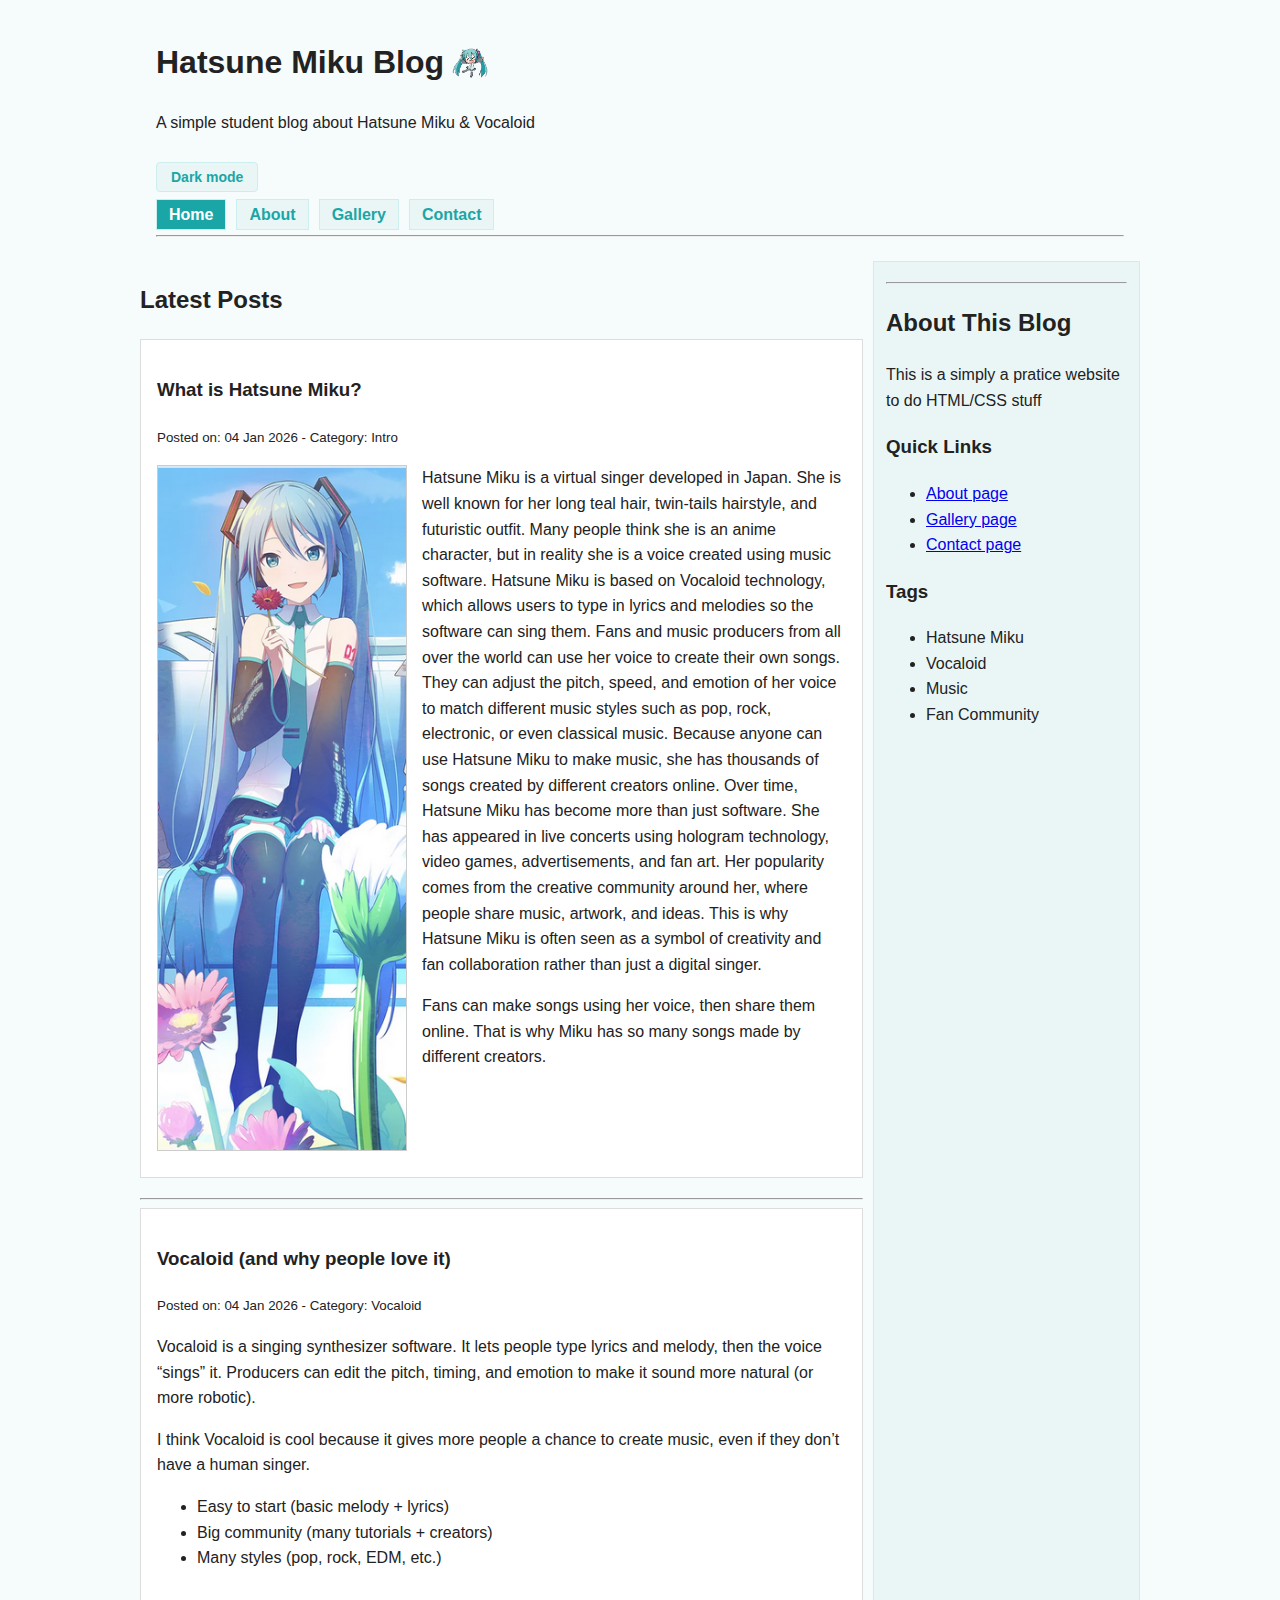
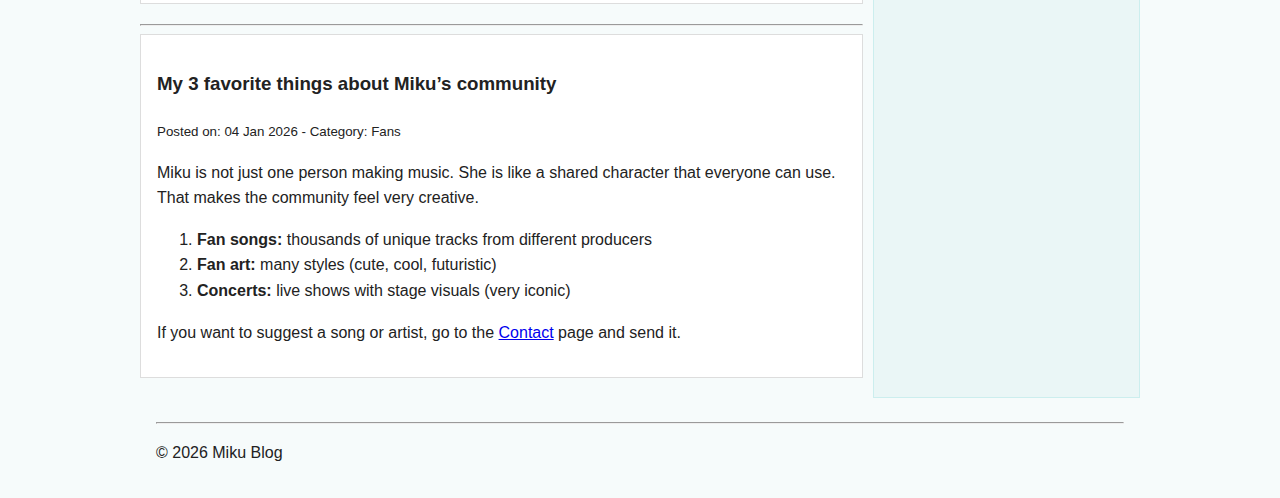
<file: index.html>
<!doctype html>
<html lang="en">
<head>
  <meta charset="utf-8">
  <meta name="viewport" content="width=device-width, initial-scale=1">
  <title>Home - Miku Blog</title>
  <link rel="stylesheet" href="../css/style.css">
</head>
<body>

  <header>
    <h1 class="site-title">Hatsune Miku Blog
    <img src="../images/chibi-miku.png" alt="Chibi Hatsune Miku" class="chibi-miku">
    </h1>
    <p>A simple student blog about Hatsune Miku & Vocaloid</p>
    <button id="themeBtn" class="theme-btn" type="button">Dark mode</button>
  <nav class="navbar">
    <ul class="nav-list">
      <li><a href="index.html">Home</a></li>
      <li><a href="about.html">About</a></li>
      <li><a href="gallery.html">Gallery</a></li>
      <li><a href="contact.html">Contact</a></li>
    </ul>
  </nav>
  <hr>
  </header>
  <main class="blog-layout">
    <!-- blog layout: posts + sidebar -->
    <section>
      <h2>Latest Posts</h2>
      <article>
        <h3>What is Hatsune Miku?</h3>
        <p><small>Posted on: 04 Jan 2026 - Category: Intro</small></p>
        <img src="../images/miku1.png" alt="Hatsune Miku " class = "post-image">
        <p>
          Hatsune Miku is a virtual singer developed in Japan. She is well known for her long teal hair, twin-tails hairstyle, and futuristic outfit. Many people think she is an anime character, but in reality she is a voice created using music software. Hatsune Miku is based on Vocaloid technology, which allows users to type in lyrics and melodies so the software can sing them.
          Fans and music producers from all over the world can use her voice to create their own songs. They can adjust the pitch, speed, and emotion of her voice to match different music styles such as pop, rock, electronic, or even classical music. Because anyone can use Hatsune Miku to make music, she has thousands of songs created by different creators online.
          Over time, Hatsune Miku has become more than just software. She has appeared in live concerts using hologram technology, video games, advertisements, and fan art. Her popularity comes from the creative community around her, where people share music, artwork, and ideas. This is why Hatsune Miku is often seen as a symbol of creativity and fan collaboration rather than just a digital singer.
        </p>
        <p>
          Fans can make songs using her voice, then share them online. That is why Miku has so many songs
          made by different creators.
        </p>
      </article>
      <hr>
      <article>
        <h3>Vocaloid (and why people love it)</h3>
        <p><small>Posted on: 04 Jan 2026 - Category: Vocaloid</small></p>
        <p>
          Vocaloid is a singing synthesizer software. It lets people type lyrics and melody, then the voice
          “sings” it. Producers can edit the pitch, timing, and emotion to make it sound more natural (or more robotic).
        </p>
        <p>
          I think Vocaloid is cool because it gives more people a chance to create music, even if they don’t have
          a human singer.
        </p>
        <ul>
          <li>Easy to start (basic melody + lyrics)</li>
          <li>Big community (many tutorials + creators)</li>
          <li>Many styles (pop, rock, EDM, etc.)</li>
        </ul>
      </article>

      <hr>

      <article>
        <h3>My 3 favorite things about Miku’s community</h3>
        <p><small>Posted on: 04 Jan 2026 - Category: Fans</small></p>
        <p>
          Miku is not just one person making music. She is like a shared character that everyone can use.
          That makes the community feel very creative.
        </p>
        <ol>
          <li><b>Fan songs:</b> thousands of unique tracks from different producers</li>
          <li><b>Fan art:</b> many styles (cute, cool, futuristic)</li>
          <li><b>Concerts:</b> live shows with stage visuals (very iconic)</li>
        </ol>
        <p>
          If you want to suggest a song or artist, go to the <a href="contact.html">Contact</a> page and send it.
        </p>
      </article>
    </section>

    <aside>
      <hr>
      <h2>About This Blog</h2>
      <p>This is a simply a pratice website to do HTML/CSS stuff
      </p>

      <h3>Quick Links</h3>
      <ul>
        <li><a href="about.html">About page</a></li>
        <li><a href="gallery.html">Gallery page</a></li>
        <li><a href="contact.html">Contact page</a></li>
      </ul>

      <h3>Tags</h3>
      <ul>
        <li>Hatsune Miku</li>
        <li>Vocaloid</li>
        <li>Music</li>
        <li>Fan Community</li>
      </ul>
    </aside>
  </main>
  <footer>
    <hr>
    <p>© 2026 Miku Blog</p>
  </footer>
</body>
</html>
<script>
  const navLinks = document.querySelectorAll(".navbar a");
  const currentPage = window.location.pathname.split("/").pop();

  navLinks.forEach(link => {
    if (link.getAttribute("href") === currentPage) {
      link.style.backgroundColor = "#1aa6a6";
      link.style.color = "white";
    }
  });
</script>
<script>
  const btn = document.getElementById("themeBtn");
  btn.addEventListener("click", function () {
    document.body.classList.toggle("dark");
  });
</script>
</file>
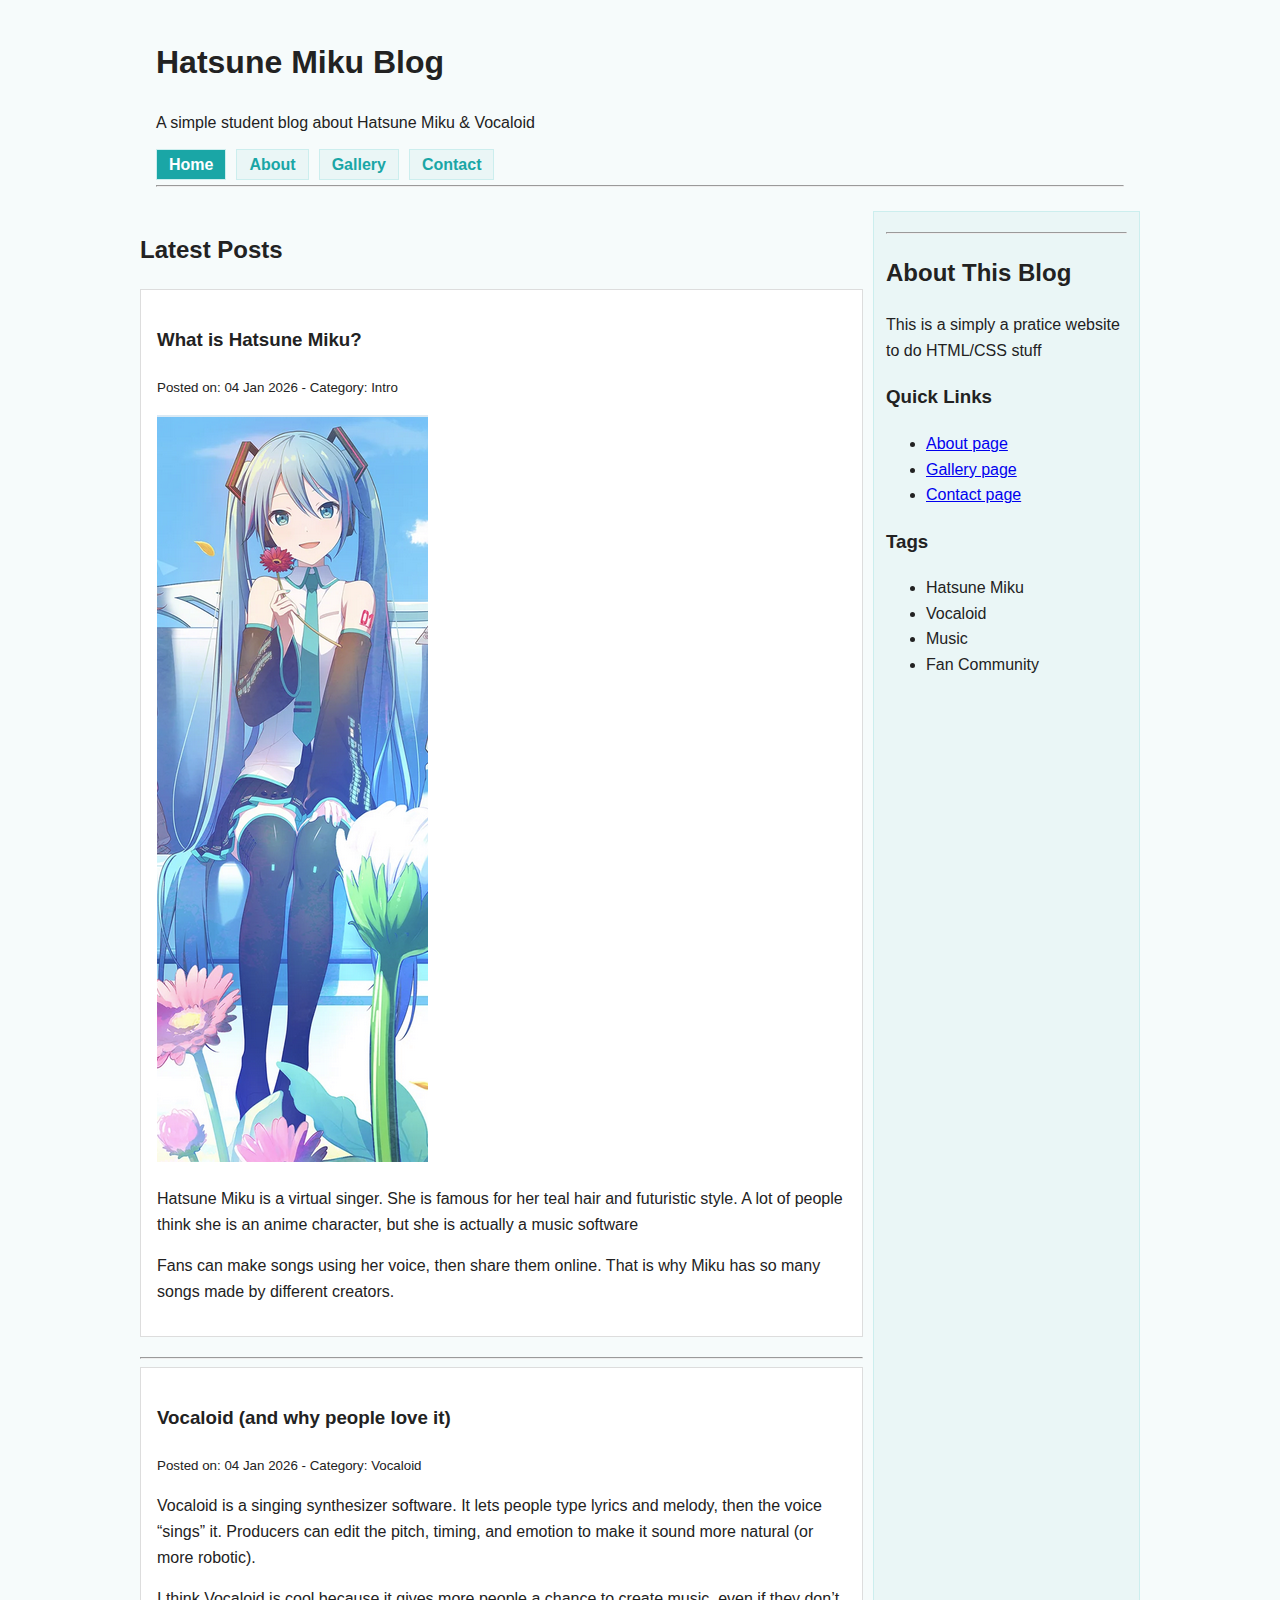
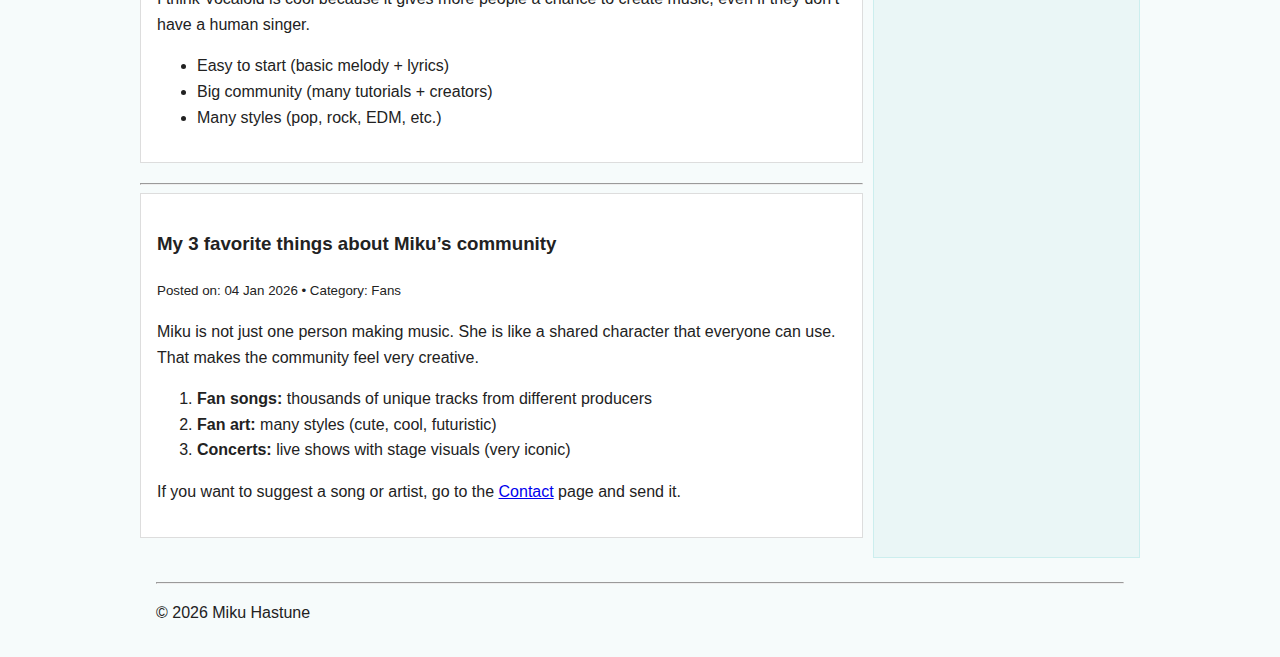
<file: main/index.html>
<!doctype html>
<html lang="en">
<head>
  <meta charset="utf-8">
  <meta name="viewport" content="width=device-width, initial-scale=1">
  <title>Miku Blog</title>
  <link rel="stylesheet" href="../css/style.css">
</head>
<body>

  <header>
    <h1>Hatsune Miku Blog</h1>
    <p>A simple student blog about Hatsune Miku & Vocaloid</p>

  <nav class="navbar">
    <ul class="nav-list">
      <li><a href="index.html">Home</a></li>
      <li><a href="about.html">About</a></li>
      <li><a href="gallery.html">Gallery</a></li>
      <li><a href="contact.html">Contact</a></li>
    </ul>
  </nav>
  <hr>
  </header>
  <main class="blog-layout">
    <!-- blog layout: posts + sidebar -->
    <section>
      <h2>Latest Posts</h2>
      <article>
        <h3>What is Hatsune Miku?</h3>
        <p><small>Posted on: 04 Jan 2026 - Category: Intro</small></p>
        <img src="../images/miku1.png" alt="Hatsune Miku " class = "miku1-image">
        <p>
          Hatsune Miku is a virtual singer. She is famous for her teal hair and futuristic style.
          A lot of people think she is an anime character, but she is actually a music software
        </p>
        <p>
          Fans can make songs using her voice, then share them online. That is why Miku has so many songs
          made by different creators.
        </p>
      </article>
      <hr>
      <article>
        <h3>Vocaloid (and why people love it)</h3>
        <p><small>Posted on: 04 Jan 2026 - Category: Vocaloid</small></p>
        <p>
          Vocaloid is a singing synthesizer software. It lets people type lyrics and melody, then the voice
          “sings” it. Producers can edit the pitch, timing, and emotion to make it sound more natural (or more robotic).
        </p>
        <p>
          I think Vocaloid is cool because it gives more people a chance to create music, even if they don’t have
          a human singer.
        </p>
        <ul>
          <li>Easy to start (basic melody + lyrics)</li>
          <li>Big community (many tutorials + creators)</li>
          <li>Many styles (pop, rock, EDM, etc.)</li>
        </ul>
      </article>

      <hr>

      <article>
        <h3>My 3 favorite things about Miku’s community</h3>
        <p><small>Posted on: 04 Jan 2026 • Category: Fans</small></p>
        <p>
          Miku is not just one person making music. She is like a shared character that everyone can use.
          That makes the community feel very creative.
        </p>
        <ol>
          <li><b>Fan songs:</b> thousands of unique tracks from different producers</li>
          <li><b>Fan art:</b> many styles (cute, cool, futuristic)</li>
          <li><b>Concerts:</b> live shows with stage visuals (very iconic)</li>
        </ol>
        <p>
          If you want to suggest a song or artist, go to the <a href="contact.html">Contact</a> page and send it.
        </p>
      </article>
    </section>

    <aside>
      <hr>
      <h2>About This Blog</h2>
      <p>This is a simply a pratice website to do HTML/CSS stuff
      </p>

      <h3>Quick Links</h3>
      <ul>
        <li><a href="about.html">About page</a></li>
        <li><a href="gallery.html">Gallery page</a></li>
        <li><a href="contact.html">Contact page</a></li>
      </ul>

      <h3>Tags</h3>
      <ul>
        <li>Hatsune Miku</li>
        <li>Vocaloid</li>
        <li>Music</li>
        <li>Fan Community</li>
      </ul>
    </aside>
  </main>
  <footer>
    <hr>
    <p>© 2026 Miku Hastune</p>
  </footer>
</body>
</html>
<script>
  const navLinks = document.querySelectorAll(".navbar a");
  const currentPage = window.location.pathname.split("/").pop();

  navLinks.forEach(link => {
    if (link.getAttribute("href") === currentPage) {
      link.style.backgroundColor = "#1aa6a6";
      link.style.color = "white";
    }
  });
</script>
</file>
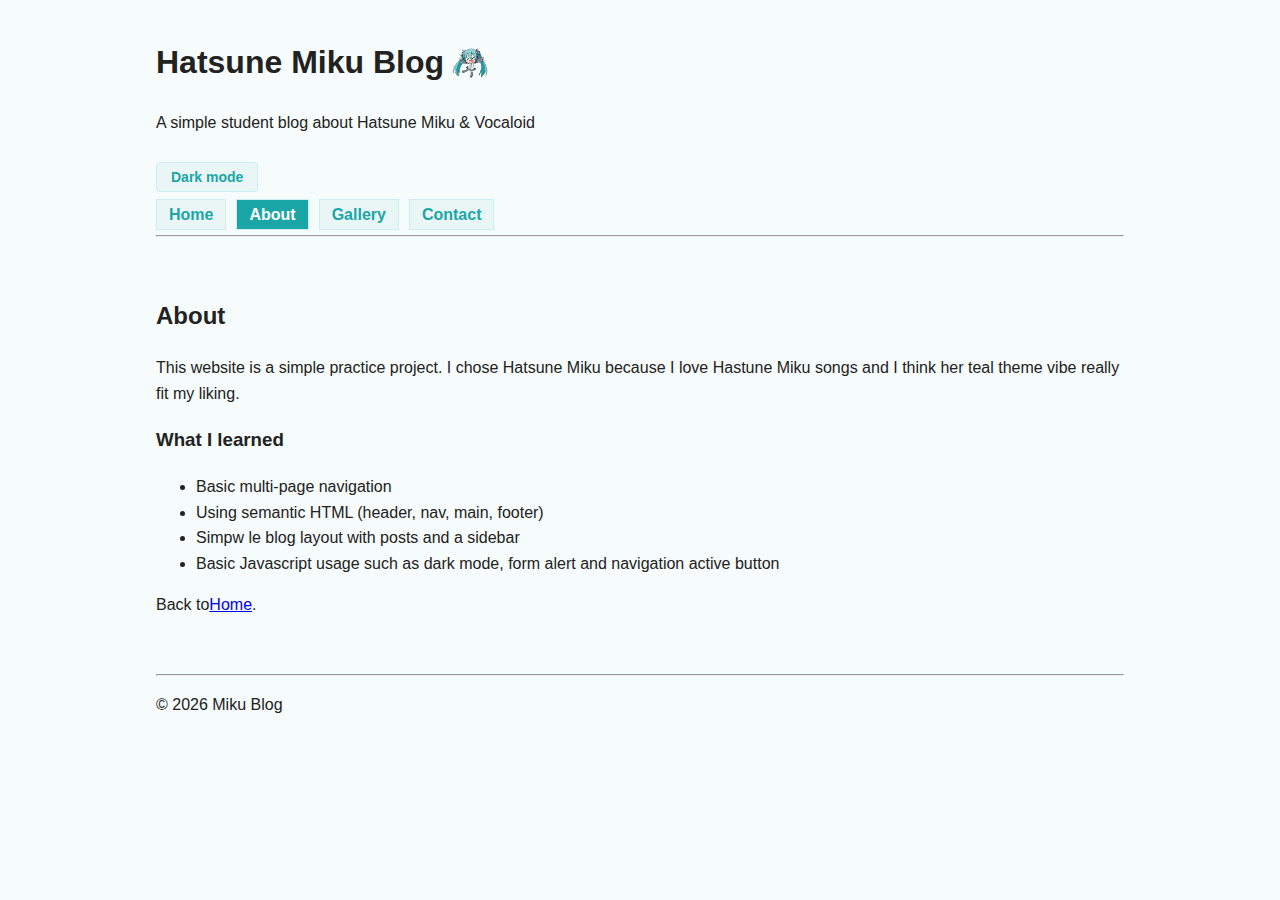
<file: about.html>
<!doctype html>
<html lang="en">
<head>
  <meta charset="utf-8">
  <meta name="viewport" content="width=device-width, initial-scale=1">
  <title>About - Miku Blog</title>
  <link rel="stylesheet" href="css/style.css">
</head>
<body>

  <header>
    <h1 class="site-title">Hatsune Miku Blog
    <img src="images/chibi-miku.png" alt="Chibi Hatsune Miku" class="chibi-miku">
    </h1>

    <p>A simple student blog about Hatsune Miku & Vocaloid</p>
    <button id="themeBtn" class="theme-btn" type="button">Dark mode</button>
    <nav class="navbar">
      <ul class="nav-list">
        <li><a href="index.html">Home</a></li>
        <li><a href="about.html">About</a></li>
        <li><a href="gallery.html">Gallery</a></li>
        <li><a href="contact.html">Contact</a></li>
      </ul>
    </nav>
    <hr>
  </header>

  <main>
    <section class="single">
      <h2>About</h2>
      <p>
        This website is a simple practice project. I chose Hatsune Miku because I love Hastune Miku songs and I think her teal theme vibe really fit 
        my liking.
      </p>

      <h3>What I learned</h3>
      <ul>
        <li>Basic multi-page navigation</li>
        <li>Using semantic HTML (header, nav, main, footer)</li>
        <li>Simpw le blog layout with posts and a sidebar</li>
        <li>Basic Javascript usage such as dark mode, form alert and navigation active button</li>
      </ul>

      <p>Back to<a href="index.html">Home</a>.</p>
    </section>
  </main>
  <footer>
    <hr>
    <p>© 2026 Miku Blog</p>
  </footer>
</body>
</html>
<script>
  const navLinks = document.querySelectorAll(".navbar a");
  const currentPage = window.location.pathname.split("/").pop();

  navLinks.forEach(link => {
    if (link.getAttribute("href") === currentPage) {
      link.style.backgroundColor = "#1aa6a6";
      link.style.color = "white";
    }
  });
</script>
<script>
  const btn = document.getElementById("themeBtn");
  btn.addEventListener("click", function () {
    document.body.classList.toggle("dark");
  });
</script>
</file>
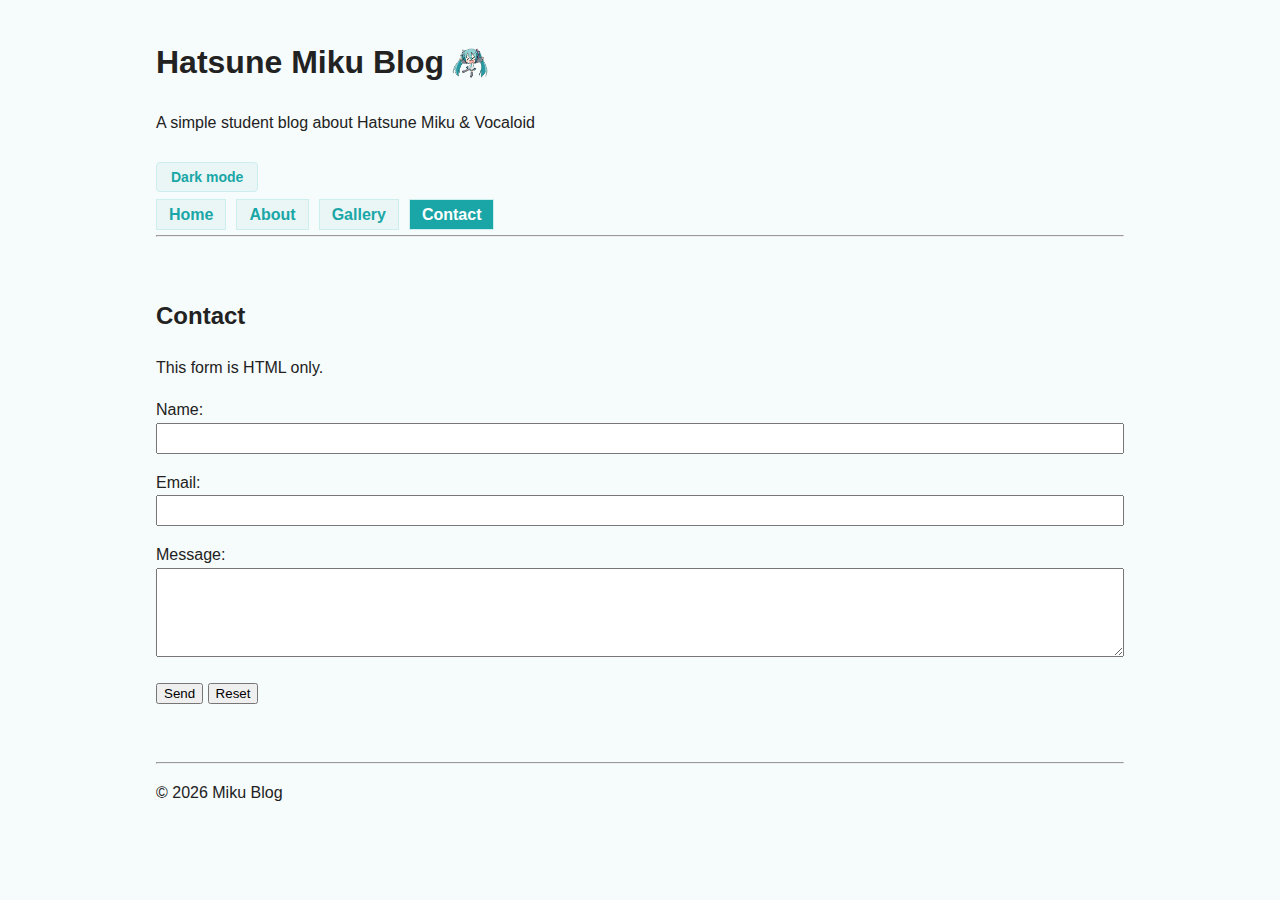
<file: contact.html>
<!doctype html>
<html lang="en">
<head>
  <meta charset="utf-8">
  <meta name="viewport" content="width=device-width, initial-scale=1">
  <title>Contact - Miku Blog</title>
  <link rel="stylesheet" href="../css/style.css">
</head>
<body>

<header>
  <h1 class="site-title">Hatsune Miku Blog
  <img src="../images/chibi-miku.png" alt="Chibi Hatsune Miku" class="chibi-miku">
  </h1>
  <p>A simple student blog about Hatsune Miku & Vocaloid</p>
  <button id="themeBtn" class="theme-btn" type="button">Dark mode</button>
  <nav class="navbar">
    <ul class="nav-list">
      <li><a href="index.html">Home</a></li>
      <li><a href="about.html">About</a></li>
      <li><a href="gallery.html">Gallery</a></li>
      <li><a href="contact.html" aria-current="page">Contact</a></li>
    </ul>
  </nav>
  <hr>
</header>

<main class="single">
  <h2>Contact</h2>
  <p>This form is HTML only.</p>

  <form id="contactForm" action="#" method="post">
    <p>
      <label>Name:</label><br>
      <input type="text" required>
    </p>

    <p>
      <label>Email:</label><br>
      <input type="email" required>
    </p>

    <p>
      <label>Message:</label><br>
      <textarea rows="5" required></textarea>
    </p>

    <button type="submit">Send</button>
    <button type="reset">Reset</button>
  </form>
  <p id="formMessage" class="form-message"></p>
</main>
<footer>
  <hr>
  <p>© 2026 Miku Blog</p>
</footer>
</body>
</html>
<script>
  /* nav current page  */
  const navLinks = document.querySelectorAll(".navbar a");
  const currentPage = window.location.pathname.split("/").pop();

  navLinks.forEach(link => {
    if (link.getAttribute("href") === currentPage) {
      link.style.backgroundColor = "#1aa6a6";
      link.style.color = "white";
    }
  });
  /* form confirmation */
  const form = document.getElementById("contactForm");
  const message = document.getElementById("formMessage");
  form.addEventListener("submit", function (e) {
    e.preventDefault();
    message.textContent = "Thanks for your message! This is a demo form, so nothing was sent.";
    form.reset();
  })
</script>
<script>
  const btn = document.getElementById("themeBtn");
  btn.addEventListener("click", function () {
    document.body.classList.toggle("dark");
  });
</script>
</file>
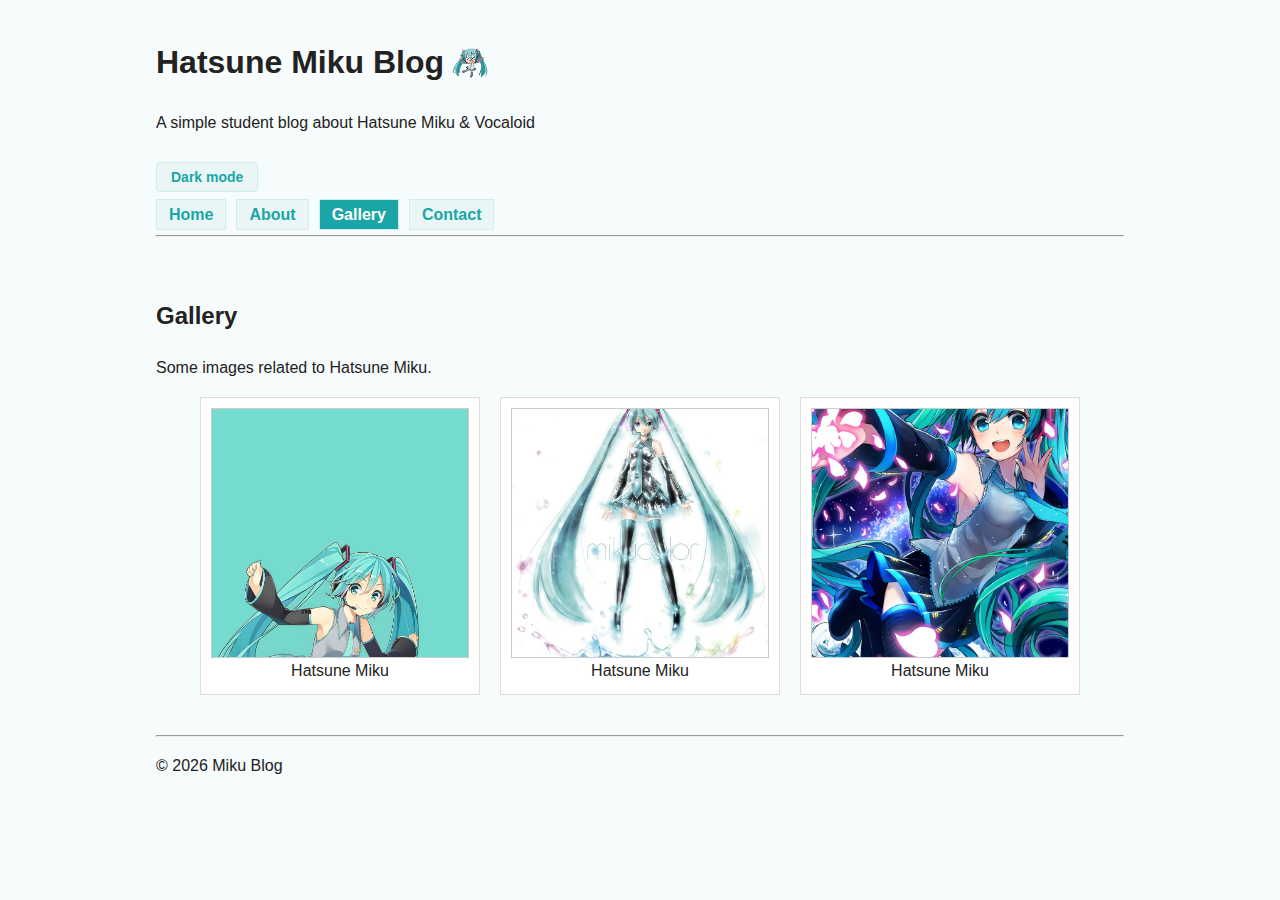
<file: gallery.html>
<!doctype html>
<html lang="en">
<head>
  <meta charset="utf-8">
  <meta name="viewport" content="width=device-width, initial-scale=1">
  <title>Gallery - Miku Blog</title>
  <link rel="stylesheet" href="../css/style.css">
</head>
<body>

<header>
  <h1 class="site-title">Hatsune Miku Blog
  <img src="../images/chibi-miku.png" alt="Chibi Hatsune Miku" class="chibi-miku">
  </h1>
  <p>A simple student blog about Hatsune Miku & Vocaloid</p>
  <button id="themeBtn" class="theme-btn" type="button">Dark mode</button>
  <nav class="navbar">
    <ul class="nav-list">
      <li><a href="index.html">Home</a></li>
      <li><a href="about.html">About</a></li>
      <li><a href="gallery.html">Gallery</a></li>
      <li><a href="contact.html">Contact</a></li>
    </ul>
  </nav>
  <hr>
</header>

<main class="single">
  <h2>Gallery</h2>
  <p>Some images related to Hatsune Miku.</p>

  <div class="gallery">
    <figure>
      <img src="../images/miku2.jpg" alt="Hatsune Miku image">
      <figcaption>Hatsune Miku</figcaption>
    </figure>
    <figure>
      <img src="../images/miku3.jpg" alt="Hatsune Miku image">
      <figcaption>Hatsune Miku</figcaption>
    </figure>
    <figure>
      <img src="../images/miku4.jpg" alt="Hatsune Miku image">
      <figcaption>Hatsune Miku</figcaption>
    </figure>
  </div>
</main>
<footer>
  <hr>
  <p>© 2026 Miku Blog</p>
</footer>
</body>
</html>
<script>
  const navLinks = document.querySelectorAll(".navbar a");
  const currentPage = window.location.pathname.split("/").pop();

  navLinks.forEach(link => {
    if (link.getAttribute("href") === currentPage) {
      link.style.backgroundColor = "#1aa6a6";
      link.style.color = "white";
    }
  });
</script>
<script>
  const btn = document.getElementById("themeBtn");
  btn.addEventListener("click", function () {
    document.body.classList.toggle("dark");
  });
</script>
</file>
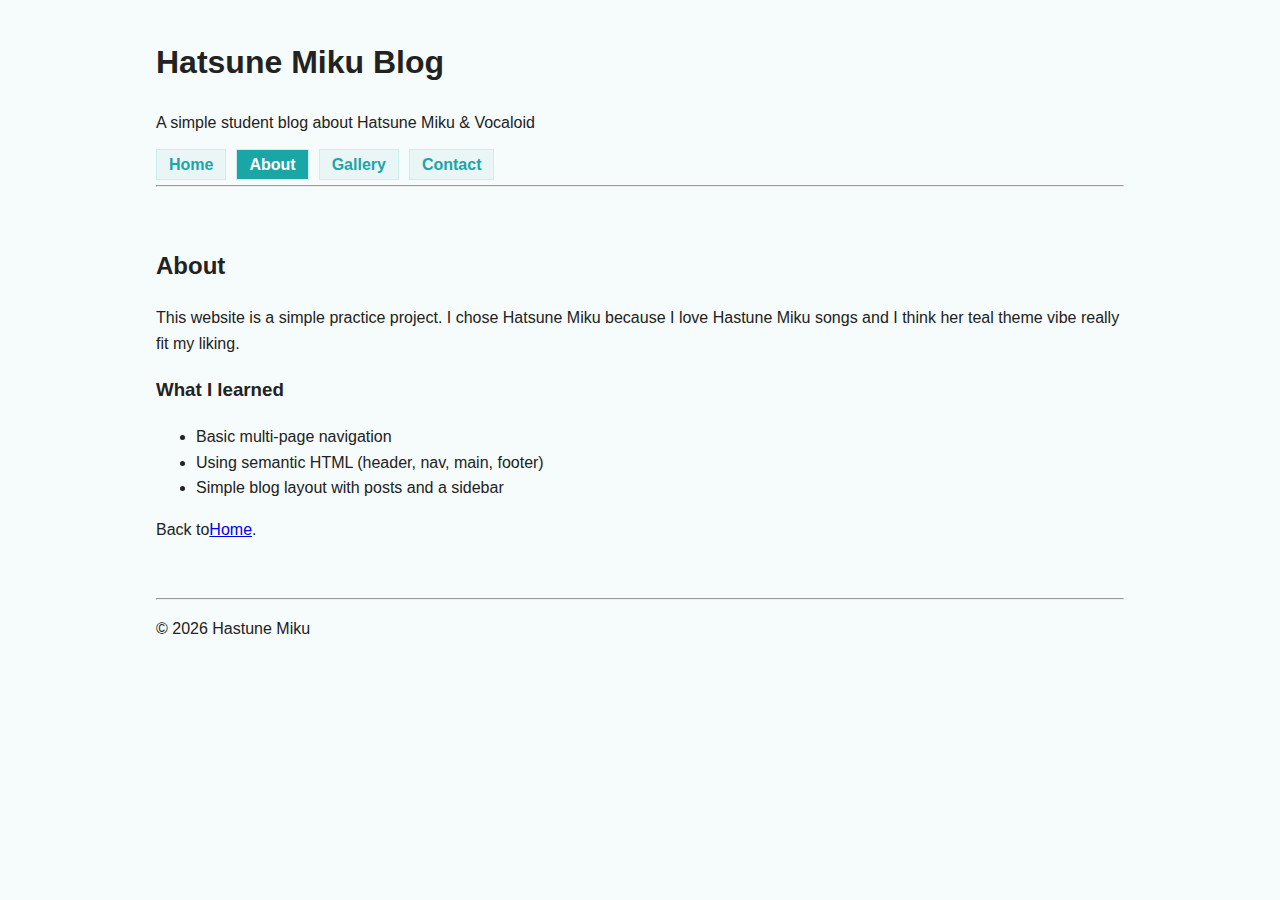
<file: main/about.html>
<!doctype html>
<html lang="en">
<head>
  <meta charset="utf-8">
  <meta name="viewport" content="width=device-width, initial-scale=1">
  <title>About - Miku Blog</title>
  <link rel="stylesheet" href="../css/style.css">
</head>
<body>

  <header>
    <h1>Hatsune Miku Blog</h1>
    <p>A simple student blog about Hatsune Miku & Vocaloid</p>

    <nav class="navbar">
      <ul class="nav-list">
        <li><a href="index.html">Home</a></li>
        <li><a href="about.html">About</a></li>
        <li><a href="gallery.html">Gallery</a></li>
        <li><a href="contact.html">Contact</a></li>
      </ul>
    </nav>
    <hr>
  </header>

  <main>
    <section class="single">
      <h2>About</h2>
      <p>
        This website is a simple practice project. I chose Hatsune Miku because I love Hastune Miku songs and I think her teal theme vibe really fit 
        my liking.
      </p>

      <h3>What I learned</h3>
      <ul>
        <li>Basic multi-page navigation</li>
        <li>Using semantic HTML (header, nav, main, footer)</li>
        <li>Simple blog layout with posts and a sidebar</li>
      </ul>

      <p>Back to<a href="index.html">Home</a>.</p>
    </section>
  </main>
  <footer>
    <hr>
    <p>© 2026 Hastune Miku</p>
  </footer>
</body>
</html>
<script>
  const navLinks = document.querySelectorAll(".navbar a");
  const currentPage = window.location.pathname.split("/").pop();

  navLinks.forEach(link => {
    if (link.getAttribute("href") === currentPage) {
      link.style.backgroundColor = "#1aa6a6";
      link.style.color = "white";
    }
  });
</script>
</file>
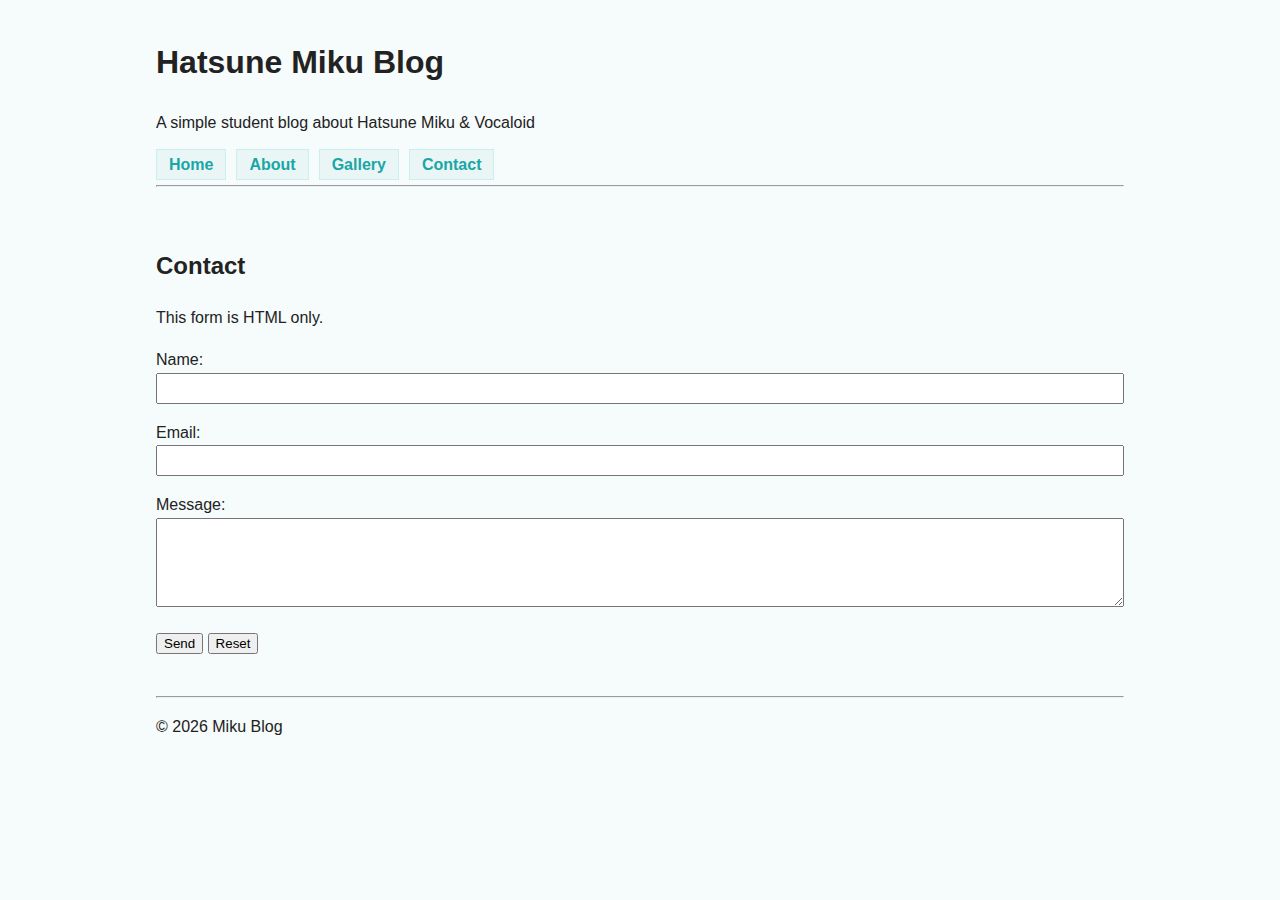
<file: main/contact.html>
<!doctype html>
<html lang="en">
<head>
  <meta charset="utf-8">
  <meta name="viewport" content="width=device-width, initial-scale=1">
  <title>Contact - Miku Blog</title>
  <link rel="stylesheet" href="../css/style.css">
</head>
<body>

<header>
  <h1>Hatsune Miku Blog</h1>
  <p>A simple student blog about Hatsune Miku & Vocaloid</p>

  <nav class="navbar">
    <ul class="nav-list">
      <li><a href="index.html">Home</a></li>
      <li><a href="about.html">About</a></li>
      <li><a href="gallery.html">Gallery</a></li>
      <li><a href="contact.html" aria-current="page">Contact</a></li>
    </ul>
  </nav>
  <hr>
</header>

<main class="single">
  <h2>Contact</h2>
  <p>This form is HTML only.</p>

  <form action="#" method="post">
    <p>
      <label>Name:</label><br>
      <input type="text" required>
    </p>

    <p>
      <label>Email:</label><br>
      <input type="email" required>
    </p>

    <p>
      <label>Message:</label><br>
      <textarea rows="5" required></textarea>
    </p>

    <button type="submit">Send</button>
    <button type="reset">Reset</button>
  </form>
</main>

<footer>
  <hr>
  <p>© 2026 Miku Blog</p>
</footer>

</body>
</html>
</file>
<file: css/style.css>
* {
  box-sizing: border-box;
}

body {
  margin: 0;
  font-family: Arial, Helvetica, sans-serif;
  background-color: #f6fbfb;
  color: #222;
  line-height: 1.6;
}

header, main, footer {
  max-width: 1000px;
  margin: auto;
  padding: 16px;
}

.site-title {
  display: flex;
  align-items: center;
  gap: 8px;
}

.chibi-miku {
  width: 36px;
  height: auto;
}

/* only the home page uses two columns */
.blog-layout {
  display: flex;
  gap: 10px;
  padding: 0;
}

/* nav list */
.nav-list {
  list-style: none;
  padding: 0;
  margin: 0;
  display:flex;
  gap: 10px
}

.nav-list a {
  padding: 6px 12px;
  background: #eaf6f6;
  border: 1px solid #cceeee;
  text-decoration: none;
  color: #1aa6a6;
  font-weight: bold;
}

.nav-list a:hover {
  background: #1aa6a6;
  color: white;
}

.theme-btn {
  margin: 10px 0;
  padding: 6px 14px;
  font-family: inherit;
  font-size: 14px;
  font-weight: bold;
  cursor: pointer;

  background-color: #eaf6f6;
  color: #1aa6a6;
  border: 1px solid #cceeee;
  border-radius: 4px;

  transition: background-color 0.2s ease, color 0.2s ease;
}

.theme-btn:hover {
  background-color: #1aa6a6;
  color: white;
}

/* blog layout */
section {
  flex: 3;
}

aside {
  flex: 1;
  background: #eaf6f6;
  padding: 12px;
  border: 1px solid #cceeee;
}

/* single column pages */
.single {
  width: 100%;
}

/* posts */
article {
  background: white;
  padding: 16px;
  margin-bottom: 20px;
  border: 1px solid #ddd;
}

article::after {
  content: "";
  display: block;
  clear: both;
}

.post-image {
  width: 250px;
  float: left;
  margin: 0 15px 10px 0;
  border: 1px solid #ccc;
}

/* gallery */
.gallery {
  display: flex;
  gap: 20px;
  flex-wrap: wrap;
  justify-content: center;
  margin-top: 10px;
}

.gallery figure {
  background: white;
  padding: 10px;
  border: 1px solid #ddd;
  width: 280px;
  margin: 0;
  text-align: center;
}

.gallery figure img {
  width: 100%;
  height: 250px;
  object-fit: cover; /* crops nicely */
  display: block;
  border: 1px solid #ccc;
}

/* form */
input, textarea {
  width: 100%;
  padding: 6px;
}

/* mobile */
@media (max-width: 768px) {
  main {
    flex-direction: column;
  }

  .post-image {
    float: none;
    display: block;
    margin: 0 auto 10px;
  }
/*fixing navbar to make it more mobile friendly, part of this was done by AI since 
  the author have spent quite some time fixing this and no result */
  .nav-list {
    flex-wrap: nowrap;        
    overflow-x: auto;        
    white-space: nowrap;
  }

  .nav-list li {
    flex: 0 0 auto;           
  }

  .nav-list a {
    font-size: 15px;
    padding: 8px 10px;
  }
  
  .chibi-miku {
    width: 28px;
  }
}
/*form confirmation message*/
.form-message {
  margin-top: 12px;
  font-weight: bold;
  color: #1aa6a6;
}
/* dark mode */
.dark {
  background: #0f1e1e;
  color: #e6ffff;
}

.dark header,
.dark footer {
  background: #0c1818;
}

.dark article,
.dark aside {
  background: #132727;
  border-color: #1f4d4d;
}

.dark .nav-list a {
  background: #1f4d4d;
  border-color: #2f7f7f;
  color: #aef2f2;
}

.dark .theme-btn {
  background-color: #1f4d4d;
  color: #aef2f2;
  border-color: #2f7f7f;
}

.dark .theme-btn:hover {
  background-color: #2f7f7f;
  color: #0f1e1e;
}

.dark .form-message {
  color: #aef2f2;
}
</file>
